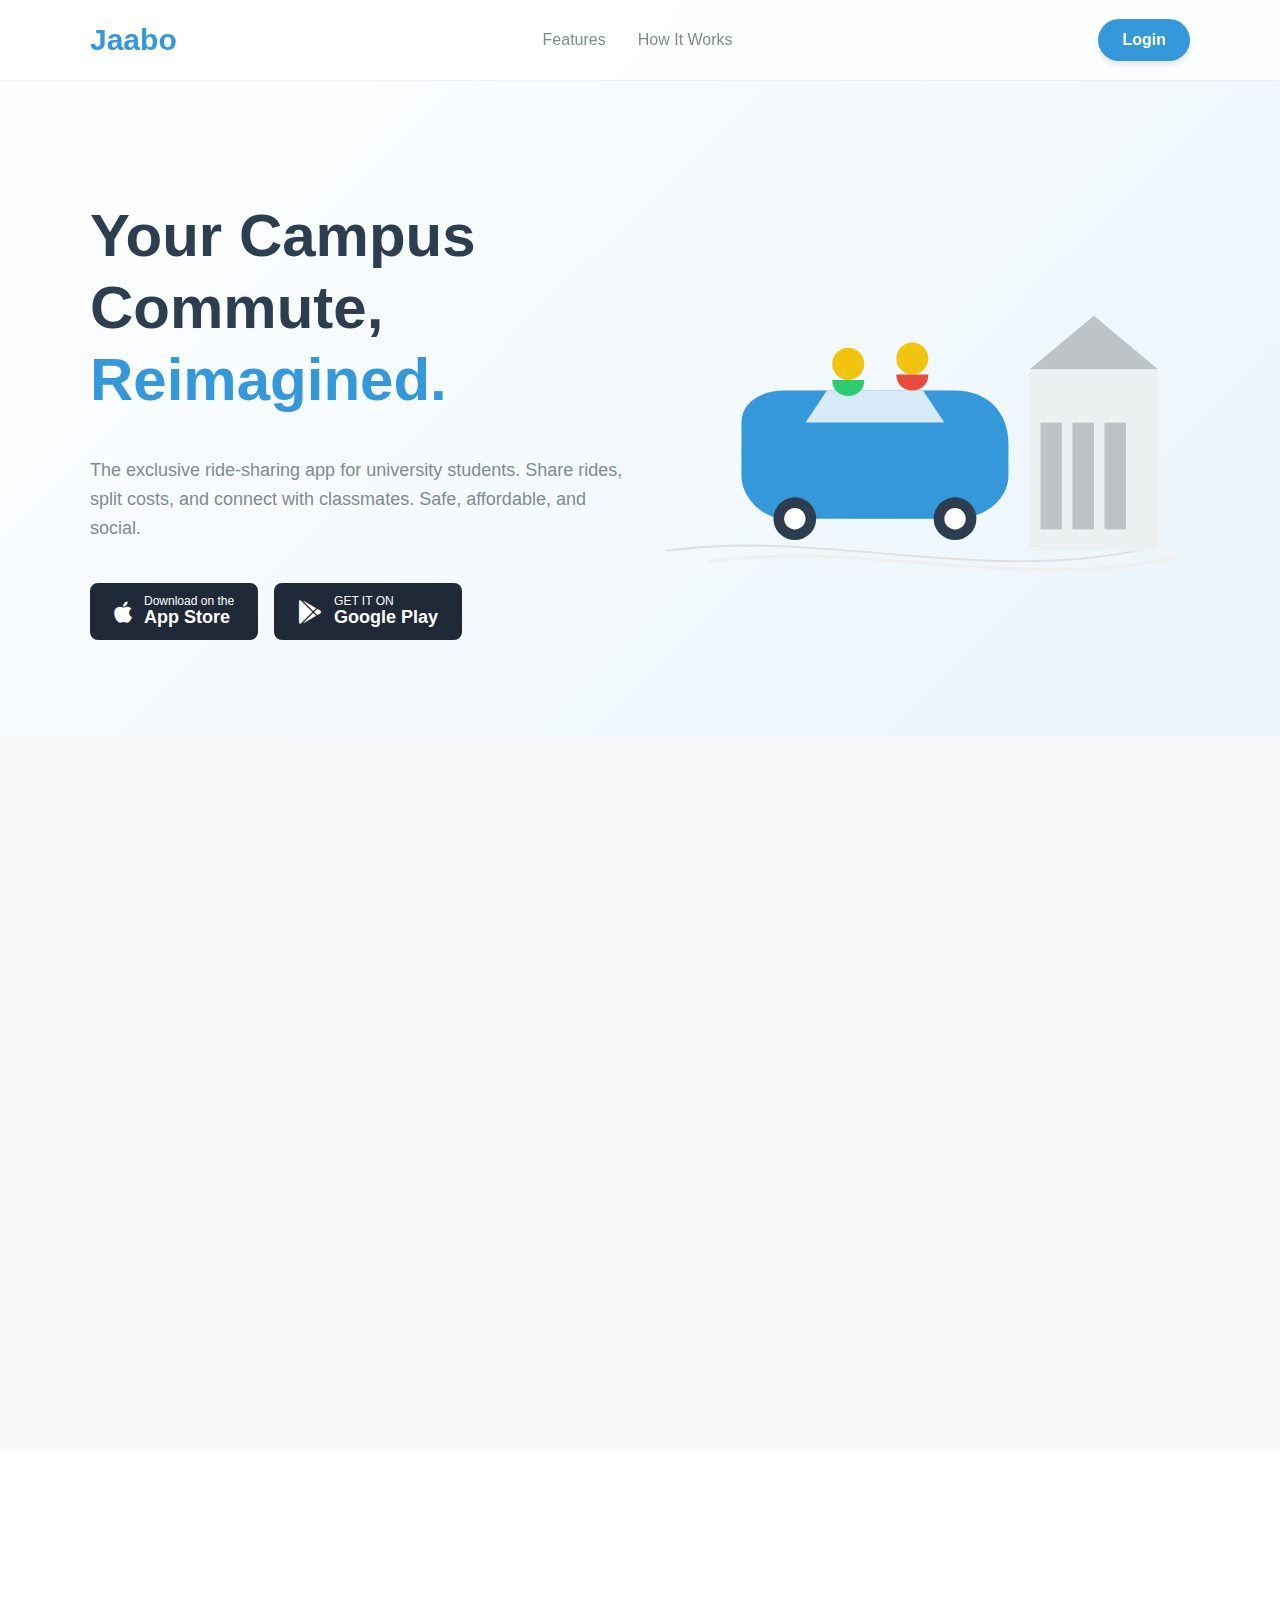
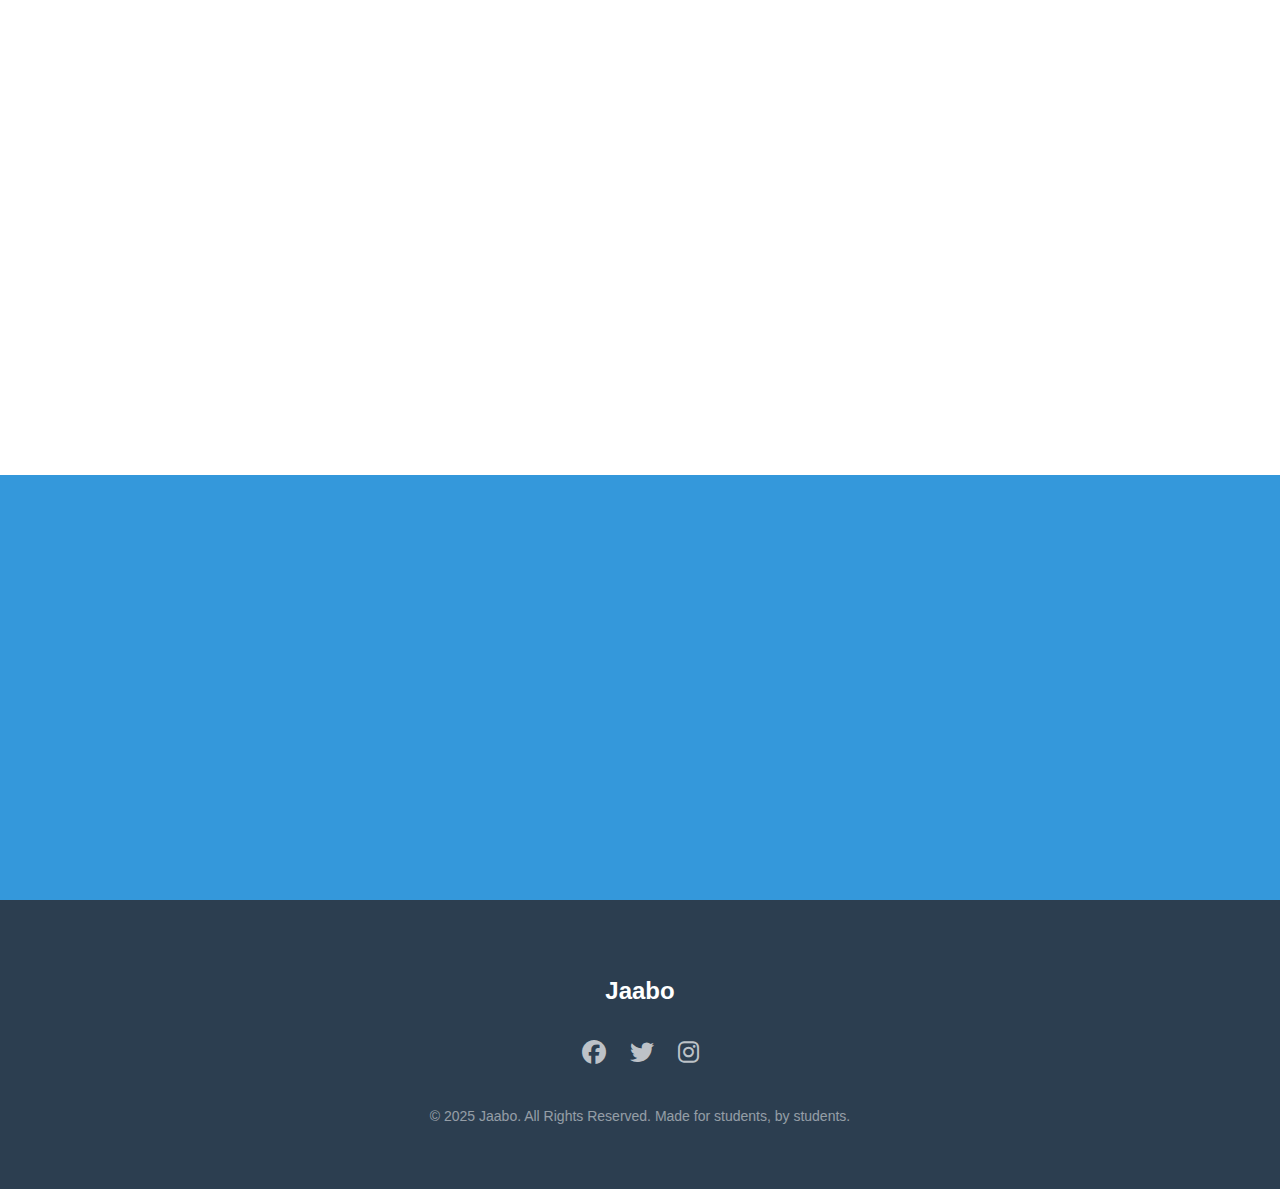
<file: index.html>
<!DOCTYPE html>
<html lang="en">
<head>
    <meta charset="UTF-8">
    <meta name="viewport" content="width=device-width, initial-scale=1.0">
    <title>Jaabo – Drive Social</title>
    <link rel="icon" type="image/png" href="./Asset/icons/favicon.png">
    <link rel="stylesheet" href="https://cdnjs.cloudflare.com/ajax/libs/font-awesome/6.4.0/css/all.min.css">
    <link rel="stylesheet" href="index.css">
    <link rel="stylesheet" href="darkmode.css">
</head>
<body>

    <!-- Header -->
    <header id="header" class="site-header">
        <div class="container header-container">
            <a href="#" class="logo">Jaabo</a>
            <nav class="main-nav">
                <a href="#features">Features</a>
                <a href="#how-it-works">How It Works</a>
            </nav>
            <div class="header-actions">
                 <a href="login.php" class="btn btn-primary">Login</a>
            </div>
            <button id="mobile-menu-button" class="mobile-menu-toggle">
                <i class="fas fa-bars"></i>
            </button>
        </div>
    </header>

    <main>
        <!-- Hero Section -->
        <section class="hero-section">
            <div class="container hero-container">
                <div class="hero-text">
                    <h1>Your Campus Commute, <span class="highlight">Reimagined.</span></h1>
                    <p>The exclusive ride-sharing app for university students. Share rides, split costs, and connect with classmates. Safe, affordable, and social.</p>
                    <div class="app-buttons">
                        <a href="#" class="app-store-btn">
                            <i class="fab fa-apple"></i>
                            <div>
                                <span>Download on the</span>
                                <strong>App Store</strong>
                            </div>
                        </a>
                        <a href="#" class="app-store-btn">
                            <i class="fab fa-google-play"></i>
                            <div>
                                <span>GET IT ON</span>
                                <strong>Google Play</strong>
                            </div>
                        </a>
                    </div>
                </div>
                <div class="hero-image">
                    <svg viewBox="0 0 500 350" xmlns="http://www.w3.org/2000/svg">
                        <path d="M 450,320 C 300,350 150,300 10,320" fill="none" stroke="#e0e0e0" stroke-width="2"/>
                        <path d="M 490,325 C 350,360 200,310 50,330" fill="none" stroke="#f0f0f0" stroke-width="3"/>
                        <path d="M 120,290 C 100,290 80,270 80,250 L 80,200 C 80,180 100,170 120,170 L 280,170 C 310,170 330,190 330,220 L 330,250 C 330,270 310,290 280,290 Z" fill="#3498db"/>
                        <path d="M 90,200 L 140,200 L 160,170 L 250,170 L 270,200 L 320,200" fill="#ffffff" opacity="0.8"/>
                        <circle cx="130" cy="290" r="20" fill="#2c3e50"/><circle cx="280" cy="290" r="20" fill="#2c3e50"/>
                        <circle cx="130" cy="290" r="10" fill="#ffffff"/><circle cx="280" cy="290" r="10" fill="#ffffff"/>
                        <circle cx="240" cy="140" r="15" fill="#f1c40f"/><path d="M 225,155 C 225,175 255,175 255,155 Z" fill="#e74c3c"/>
                        <circle cx="180" cy="145" r="15" fill="#f1c40f"/><path d="M 165,160 C 165,180 195,180 195,160 Z" fill="#2ecc71"/>
                        <rect x="350" y="150" width="120" height="170" rx="5" fill="#ecf0f1"/>
                        <rect x="360" y="200" width="20" height="100" fill="#bdc3c7"/><rect x="390" y="200" width="20" height="100" fill="#bdc3c7"/>
                        <rect x="420" y="200" width="20" height="100" fill="#bdc3c7"/><path d="M 350 150 L 410 100 L 470 150 Z" fill="#bdc3c7"/>
                    </svg>
                </div>
            </div>
        </section>
        
        <!-- Features Section -->
        <section id="features" class="section-features">
            <div class="container fade-in-section">
                <div class="section-header">
                    <h2>Why Students Choose Jaabo</h2>
                    <p>Everything you need for a better commute.</p>
                </div>
                <div class="features-grid">
                    <div class="feature-card">
                        <div class="feature-icon" style="--icon-bg: rgba(52,152,219,0.1); --icon-color: var(--primary-color);">
                            <i class="fas fa-shield-alt"></i>
                        </div>
                        <h3>Safety First</h3>
                        <p>Only verified students from your university can join, ensuring a trusted and secure community for everyone.</p>
                    </div>
                    <div class="feature-card">
                         <div class="feature-icon" style="--icon-bg: rgba(241,196,15,0.1); --icon-color: var(--secondary-color);">
                            <i class="fas fa-piggy-bank"></i>
                        </div>
                        <h3>Affordable Travel</h3>
                        <p>Split fuel costs with fellow students. Drivers save money, and riders get a cheap and convenient way to travel.</p>
                    </div>
                    <div class="feature-card">
                         <div class="feature-icon" style="--icon-bg: rgba(46,204,113,0.1); --icon-color: #2ecc71;">
                            <i class="fas fa-leaf"></i>
                        </div>
                        <h3>Eco-Friendly</h3>
                        <p>Fewer cars on the road means a smaller carbon footprint. Do your part for the environment, one shared ride at a time.</p>
                    </div>
                    <div class="feature-card">
                         <div class="feature-icon" style="--icon-bg: rgba(231,76,60,0.1); --icon-color: #e74c3c;">
                            <i class="fas fa-users"></i>
                        </div>
                        <h3>Build Community</h3>
                        <p>Meet new people, make friends, and network with classmates from different departments on your way to campus.</p>
                    </div>
                </div>
            </div>
        </section>

        <!-- How It Works Section -->
        <section id="how-it-works" class="section-how-it-works">
            <div class="container fade-in-section">
                <div class="section-header">
                    <h2>Get Started in 3 Easy Steps</h2>
                    <p>Joining the Jaabo community is simple.</p>
                </div>
                <div class="steps-grid">
                    <div class="step">
                        <div class="step-number">1</div>
                        <h3>Sign Up & Login</h3>
                        <p>Create your account using your university id. A quick verification keeps our community safe and exclusive.</p>
                    </div>
                    <div class="step">
                        <div class="step-number">2</div>
                        <h3>Post or Find a Ride</h3>
                        <p>Drivers can post their travel route and schedule. Riders can search for available rides that match their needs.</p>
                    </div>
                    <div class="step">
                         <div class="step-number">3</div>
                        <h3>Connect & Go!</h3>
                        <p>Use the call feature to coordinate pickup details. Enjoy a smooth, affordable, and friendly ride to campus.</p>
                    </div>
                </div>
            </div>
        </section>

        <section class="section-cta">
            <div class="container fade-in-section">
                <h2>Ready to Revolutionize Your Commute?</h2>
                <p>Join the Jaabo community at your university today. Download the app and start sharing rides!</p>
                <div class="app-buttons">
                    <a href="#" class="app-store-btn cta-app-btn">
                        <i class="fab fa-apple"></i>
                        <div>
                            <span>Download on the</span>
                            <strong>App Store</strong>
                        </div>
                    </a>
                    <a href="#" class="app-store-btn cta-app-btn">
                        <i class="fab fa-google-play"></i>
                        <div>
                            <span>GET IT ON</span>
                            <strong>Google Play</strong>
                        </div>
                    </a>
                </div>
            </div>
        </section>
    </main>

    <!-- Footer -->
    <footer class="site-footer">
        <div class="container">
            <p class="logo">Jaabo</p>
            <div class="footer-social-links">
                 <a href="#"><i class="fab fa-facebook"></i></a>
                 <a href="#"><i class="fab fa-twitter"></i></a>
                 <a href="#"><i class="fab fa-instagram"></i></a>
            </div>
            <p class="copyright">&copy; 2025 Jaabo. All Rights Reserved. Made for students, by students.</p>
        </div>
    </footer>
    
    <script>
        
        // Header shadow on scroll
        const header = document.getElementById('header');
        window.addEventListener('scroll', () => {
            if (window.scrollY > 10) {
                header.classList.add('scrolled');
            } else {
                header.classList.remove('scrolled');
            }
        });

        // Scroll Fade-in Animation
        const sections = document.querySelectorAll('.fade-in-section');
        const observer = new IntersectionObserver((entries) => {
            entries.forEach(entry => {
                if (entry.isIntersecting) {
                    entry.target.classList.add('is-visible');
                    observer.unobserve(entry.target);
                }
            });
        }, {
            threshold: 0.1
        });

        sections.forEach(section => {
            observer.observe(section);
        });
    </script>
</body>
</html>
</file>
<file: index.css>
:root {
    --primary-color: #3498db;
    --primary-hover: #2980b9;
    --secondary-color: #f1c40f;
    --text-color: #2c3e50;
    --muted-text: #7f8c8d;
    --light-bg: #f8f9fa;
    --white: #ffffff;
    --shadow: #ecf0f1;
}
html {
    scroll-behavior: smooth;
}
body {
    font-family: 'Inter', sans-serif;
    color: var(--text-color);
    background-color: var(--white);
    margin: 0;
    line-height: 1.6;
}
.container {
    width: 100%;
    max-width: 1100px;
    margin-left: auto;
    margin-right: auto;
    padding-left: 1.5rem;
    padding-right: 1.5rem;
}
/* --- Buttons --- */
.btn {
    display: inline-block;
    font-weight: 600;
    padding: 0.5rem 1.5rem;
    border-radius: 9999px;
    text-decoration: none;
    transition: all 0.3s ease;
    box-shadow: 0 4px 6px rgba(0, 0, 0, 0.1);
}
.btn-primary {
    background-color: var(--primary-color);
    color: var(--white);
}
.btn-primary:hover {
    background-color: var(--primary-hover);
}
/* --- Header --- */
.site-header {
    background-color: rgba(255, 255, 255, 0.8);
    backdrop-filter: blur(10px);
    position: fixed;
    top: 0;
    left: 0;
    right: 0;
    z-index: 50;
    transition: all 0.3s ease;
    box-shadow: 0 1px 2px 0 rgba(0, 0, 0, 0.05);
}
.site-header.scrolled {
    box-shadow: 0 4px 6px -1px rgba(0, 0, 0, 0.1), 0 2px 4px -1px rgba(0, 0, 0, 0.06);
}
.header-container {
    display: flex;
    justify-content: space-between;
    align-items: center;
    padding-top: 1rem;
    padding-bottom: 1rem;
}
.logo {
    font-size: 1.875rem;
    font-weight: 700;
    color: var(--primary-color);
    text-decoration: none;
}
.main-nav {
    display: none;
}
.main-nav a {
    color: var(--muted-text);
    text-decoration: none;
    transition: color 0.3s;
}
.main-nav a:hover {
    color: var(--primary-color);
}
.header-actions {
    display: none;
}
.mobile-menu-toggle {
    display: block;
    background: none;
    border: none;
    font-size: 1.5rem;
    color: var(--text-color);
    cursor: pointer;
}
.mobile-menu-content {
    display: none;
    padding: 0 1.5rem 1rem;
}
.mobile-menu-content.active {
    display: block;
}
.mobile-menu-content a {
    display: block;
    padding: 0.5rem 0;
    color: var(--muted-text);
    text-decoration: none;
}
.mobile-menu-content .btn {
    width: 100%;
    text-align: center;
    margin-top: 1rem;
}
/* --- Hero Section --- */
.hero-section {
    padding-top: 8rem;
    padding-bottom: 4rem;
    background: linear-gradient(135deg, rgba(255, 255, 255, 0.8), rgba(52, 152, 219, 0.1));
}
.hero-container {
    display: grid;
    gap: 2rem;
    align-items: center;
}
.hero-text {
    text-align: center;
}
.hero-text h1 {
    font-size: 2.5rem;
    font-weight: 800;
    line-height: 1.2;
    color: var(--text-color);
}
.hero-text .highlight {
    color: var(--primary-color);
}
.hero-text p {
    margin-top: 1.5rem;
    font-size: 1.125rem;
    color: var(--muted-text);
    max-width: 36rem;
    margin-left: auto;
    margin-right: auto;
}
.app-buttons {
    margin-top: 2.5rem;
    display: flex;
    flex-direction: column;
    gap: 1rem;
    justify-content: center;
}
.app-store-btn {
    background-color: #1f2937;
    color: var(--white);
    padding: 0.75rem 1.5rem;
    border-radius: 0.5rem;
    display: flex;
    align-items: center;
    justify-content: center;
    gap: 0.75rem;
    text-decoration: none;
    transition: background-color 0.3s;
}
.app-store-btn:hover {
    background-color: #111827;
}
.app-store-btn i {
    font-size: 1.5rem;
}
.app-store-btn div {
    text-align: left;
}
.app-store-btn span {
    font-size: 0.75rem;
    display: block;
    line-height: 1;
}
.app-store-btn strong {
    font-size: 1.125rem;
    font-weight: 600;
    display: block;
    line-height: 1.2;
}
.hero-image {
    margin-top: 2rem;
}
/* --- General Section Styling --- */
.section-header {
    text-align: center;
    margin-bottom: 3rem;
}
.section-header h2 {
    font-size: 2.25rem;
    font-weight: 700;
    color: var(--text-color);
}
.section-header p {
    margin-top: 1rem;
    font-size: 1.125rem;
    color: var(--muted-text);
}
/* --- Features Section --- */
.section-features {
    padding-top: 5rem;
    padding-bottom: 5rem;
    background-color: var(--light-bg);
}
.features-grid {
    display: grid;
    gap: 2rem;
}
.feature-card {
    background-color: var(--white);
    padding: 2rem;
    border-radius: 0.75rem;
    box-shadow: 0 10px 15px -3px rgba(0, 0, 0, 0.1), 0 4px 6px -2px rgba(0, 0, 0, 0.05);
    transition: all 0.3s ease;
}
.feature-card:hover {
    transform: translateY(-0.5rem);
    box-shadow: 0 20px 25px -5px rgba(0, 0, 0, 0.1), 0 10px 10px -5px rgba(0, 0, 0, 0.04);
}
.feature-icon {
    width: 4rem;
    height: 4rem;
    border-radius: 9999px;
    display: flex;
    align-items: center;
    justify-content: center;
    font-size: 1.5rem;
    background-color: var(--icon-bg);
    color: var(--icon-color);
}
.feature-card h3 {
    margin-top: 1.5rem;
    font-size: 1.25rem;
    font-weight: 700;
}
.feature-card p {
    margin-top: 0.5rem;
    color: var(--muted-text);
}
/* --- How It Works Section --- */
.section-how-it-works {
    padding-top: 5rem;
    padding-bottom: 5rem;
}
.steps-grid {
    display: grid;
    gap: 3rem;
    position: relative;
}
.step {
    position: relative;
    z-index: 10;
    text-align: center;
}
.step-number {
    width: 5rem;
    height: 5rem;
    border-radius: 9999px;
    display: flex;
    align-items: center;
    justify-content: center;
    font-size: 1.875rem;
    font-weight: 700;
    margin: 0 auto;
    border: 4px solid var(--white);
    box-shadow: 0 10px 15px -3px rgba(0, 0, 0, 0.1), 0 4px 6px -2px rgba(0, 0, 0, 0.05);
    background-color: var(--primary-color);
    color: var(--white);
}
.step h3 {
    margin-top: 1.5rem;
    font-size: 1.25rem;
    font-weight: 700;
}
.step p {
    margin-top: 0.5rem;
    color: var(--muted-text);
}
/* --- CTA Section --- */
.section-cta {
    padding: 5rem 0;
    background-color: var(--primary-color);
    color: var(--white);
    text-align: center;
}

.section-cta .container {
    display: flex;
    flex-direction: column;
    align-items: center;
}
.section-cta h2 {
    font-size: 2.25rem;
    font-weight: 700;
}
.section-cta p {
    margin-top: 1rem;
    opacity: 0.9;
    max-width: 42rem;
}
.section-cta .app-buttons {
    margin-top: 2rem;
}
.cta-app-btn {
    background-color: var(--white);
    color: var(--text-color);
    box-shadow: 0 10px 15px -3px rgba(0, 0, 0, 0.1), 0 4px 6px -2px rgba(0, 0, 0, 0.05);
}
.cta-app-btn:hover {
    background-color: #f3f4f6;
}
/* --- Footer --- */
.site-footer {
    background-color: var(--text-color);
    color: var(--white);
    padding: 3rem 0;
    text-align: center;
}
.site-footer .logo {
    font-size: 1.5rem;
    color: var(--white);
}
.footer-social-links {
    display: flex;
    justify-content: center;
    gap: 1.5rem;
    margin-top: 1.5rem;
    font-size: 1.5rem;
}
.footer-social-links a {
    color: rgba(255, 255, 255, 0.7);
    transition: color 0.3s;
}
.footer-social-links a:hover {
    color: var(--white);
}
.copyright {
    margin-top: 2rem;
    font-size: 0.875rem;
    color: rgba(255, 255, 255, 0.5);
}
/* --- Animations --- */
.fade-in-section {
    opacity: 0;
    transform: translateY(20px);
    transition: opacity 0.6s ease-out, transform 0.6s ease-out;
}
.fade-in-section.is-visible {
    opacity: 1;
    transform: translateY(0);
}
/* --- Media Queries --- */
/* Small devices (tablets, 640px and up) */
@media (min-width: 640px) {
    .app-buttons {
        flex-direction: row;
    }
}
/* Medium devices (desktops, 768px and up) */
@media (min-width: 768px) {
    .main-nav {
        display: flex;
        gap: 2rem;
    }
    .header-actions {
        display: flex;
    }
    .mobile-menu-toggle {
        display: none;
    }
    .hero-section {
        padding-top: 10rem;
        padding-bottom: 6rem;
    }
    .hero-container {
        grid-template-columns: repeat(2, 1fr);
    }
    .hero-text {
        text-align: left;
    }
    .hero-text h1 {
        font-size: 3rem;
    }
    .hero-text p {
        margin-left: 0;
        margin-right: 0;
    }
    .app-buttons {
        justify-content: flex-start;
    }
    .hero-image {
        margin-top: 0;
    }
    .features-grid {
        grid-template-columns: repeat(2, 1fr);
    }
    .steps-grid {
        grid-template-columns: repeat(3, 1fr);
    }
    .steps-grid::before {
        content: '';
        position: absolute;
        top: 2.5rem;
        left: 5%;
        right: 5%;
        height: 2px;
        border-top: 2px dashed var(--primary-color);
        z-index: 1;
    }
    .testimonials-grid {
        grid-template-columns: repeat(2, 1fr);
    }
    .section-header h2 {
        font-size: 2.5rem;
    }
}
/* Large devices (large desktops, 1024px and up) */
@media (min-width: 1024px) {
    .hero-text h1 {
        font-size: 3.75rem;
    }
    .features-grid {
        grid-template-columns: repeat(4, 1fr);
    }
}

/* --- Dark Mode --- */
@media (prefers-color-scheme: dark) {
    :root {
        --text-color: #e5e7eb;
        --muted-text: #9ca3af;
        --light-bg: #1f2937;
        --white: #111827;
        --shadow: #000000;
    }

    .site-header {
        background-color: rgba(17, 24, 39, 0.8);
        box-shadow: 0 1px 2px 0 rgba(0, 0, 0, 0.2);
    }

    .site-header.scrolled {
       box-shadow: 0 4px 6px -1px rgba(0, 0, 0, 0.3), 0 2px 4px -1px rgba(0, 0, 0, 0.2);
    }

    .hero-section {
        background: linear-gradient(135deg, rgba(17, 24, 39, 0.8), rgba(52, 152, 219, 0.1));
    }
    
    .app-store-btn {
        background-color: #374151;
        color: #f9fafb;
    }

    .app-store-btn:hover {
        background-color: #4b5563;
    }
    
    .feature-card {
        box-shadow: 0 10px 15px -3px rgba(0, 0, 0, 0.3), 0 4px 6px -2px rgba(0, 0, 0, 0.2);
    }
    
    .feature-card:hover {
        box-shadow: 0 20px 25px -5px rgba(0, 0, 0, 0.3), 0 10px 10px -5px rgba(0, 0, 0, 0.2);
    }

    .cta-app-btn {
        background-color: #f9fafb;
        color: #111827;
    }

    .cta-app-btn:hover {
        background-color: #e5e7eb;
    }
    
    .site-footer {
        background-color: #1f2937;
        color: var(--text-color);
    }

    .site-footer .logo {
        color: #f9fafb;
    }

    .footer-social-links a {
        color: rgba(229, 231, 235, 0.7);
    }

    .footer-social-links a:hover {
        color: #ffffff;
    }

    .copyright {
        color: rgba(229, 231, 235, 0.5);
    }
}
</file>
<file: darkmode.css>
@media (prefers-color-scheme: dark) {
  body {
    background-color: #121212;
  }

  main {
    --light-bg: #121212;
    --bg-light: #121212;
    --white: #1e1e1e;
    --text-color: #e0e0e0;
    --text-dark: #e0e0e0;
    --muted-text: #888888;
    --text-light: #888888;
    --secondary-color: #c0c0c0;
    --border-color: #444444;
    --shadow: rgba(0, 0, 0, 0.4);
  }

  .login-form-container,
  .signup-form-container,
  .account-container,
  .payment-container,
  .main-content {
    background: var(--white);
    background-color: #1e1e1e;
    box-shadow: 0 8px 25px rgba(0, 0, 0, 0.5);
  }
  .login-form-container h2,
  .signup-form-container h2 {
    color: white;
  }
  .login-form-container label,
  .signup-form-container label {
    color: white;
  }
  .login-form-container i,
  .signup-form-container i {
    color: var(--muted-text);
  }

  .input-with-icon input,
  .input-with-icon select,
  .form-group input,
  .form-group textarea,
  #search-input {
    background-color: #2a2a2a;
    color: var(--text-color);
    border-color: var(--border-color);
  }

  .input-with-icon input:focus,
  .input-with-icon select:focus,
  .form-group input:focus,
  .form-group textarea:focus,
  #search-input:focus {
    border-color: var(--primary-color);
    box-shadow: 0 0 0 3px rgba(52, 152, 219, 0.25);
  }
  
  .input-with-icon input:disabled,
  .non-editable {
    background-color: #333;
    cursor: not-allowed;
  }
  
  .btn-outline {
    color: var(--text-color);
    border-color: var(--border-color);
  }

  .btn-outline:hover {
    background: #333;
  }

  .btn.btn-danger:hover {
    background: #e74c3c;
  }

  .success-message,
  .alert-success,
  .success {
    background-color: #1a3c23;
    color: #a6e3b8;
    border-color: #2e6b3e;
    border-left-color: #28a745;
  }

  .alert-error,
  .error,
  .error-message {
    background-color: #4a1c1f;
    color: #f5c6cb;
    border-color: #8b3d44;
    border-left-color: #d9534f;
  }

  .info-box,
  .info-group {
    background-color: #2c3e50;
  }
  
  .info-box h2,
  .info-box p {
    color: var(--text-color);
  }

  .profile-section {
    border-bottom-color: var(--border-color);
  }

  .status-filter {
    background: var(--white);
    box-shadow: 0 2px 8px var(--shadow);
  }
  
  .no-rides i {
    color: var(--border-color);
  }

  .payment-container .page-title,
  .payment-container .ride-summary,
  .payment-method-btn {
    color: var(--text-color);
  }
  
  .payment-method-selector {
    border-color: var(--border-color);
  }

  .payment-method-btn {
    background: transparent;
  }

  .payment-method-btn.active {
    background: rgba(52, 152, 219, 0.1);
  }

  .mfs-options label {
    border-color: #333;
  }

  .mfs-options label:hover {
    border-color: #555;
  }

  .mfs-options input[type="radio"]:checked + label {
    border-color: var(--primary-color);
  }
}
</file>
